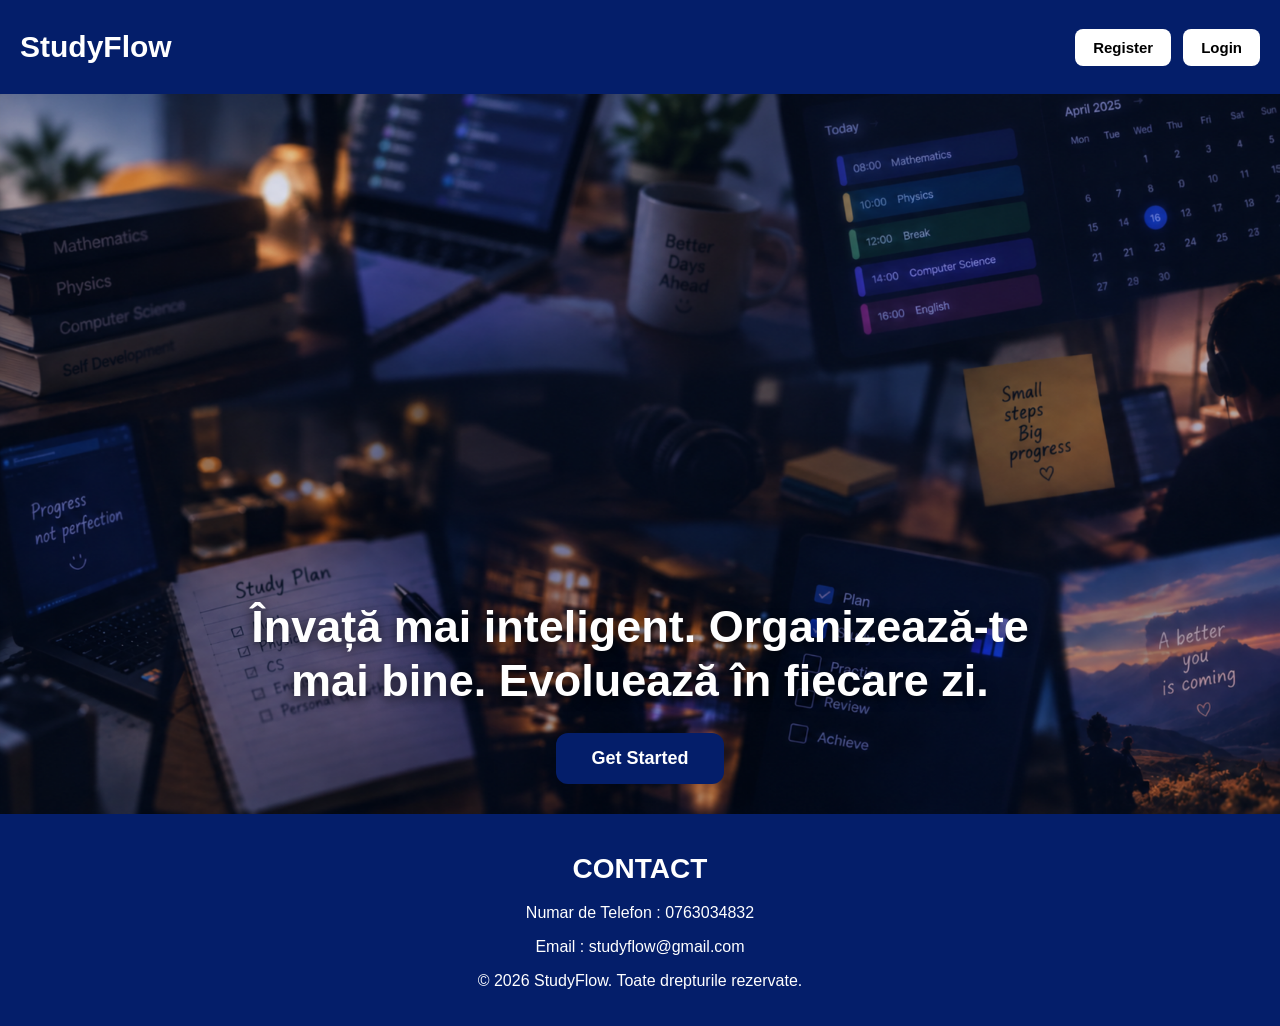
<file: StudyFlow/index.html>
<!DOCTYPE html>
<html>
<head>
    <title>StudyFlow</title>
    <link rel="stylesheet" href="style.css">
</head>

<body>

    <header>
        <h1 id="txtlogo">StudyFlow</h1>

        <div class="upbuttons">
            <a href="register.html">
                <button class="nav-btn">Register</button>
            </a>

            <a href="login.html">
                <button class="nav-btn">Login</button>
            </a>
        </div>
    </header>

    <main>
        <div id="welcome">
            <h1 id="infotxt">
                Învață mai inteligent. Organizează-te mai bine.
                Evoluează în fiecare zi.
            </h1>

            <button id="getstarted">Get Started</button>
        </div>

        <div id="chat" hidden>
            <div class="chatheader">
                <h2>StudyFlow AI</h2>
                <p>Cu ce te pot ajuta astăzi?</p>
            </div>

            <div id="messages">
                <div class="message ai">
                    Salut! Cu ce te pot ajuta astăzi?
                </div>
            </div>

            <form id="chatform">
                <input type="text" id="message" placeholder="Scrie un mesaj..." required>
                <button type="submit" id="sendbtn">Trimite</button>
            </form>
        </div>
    </main>

    <footer>
        <h1 id="ctctxt">CONTACT</h1>
        <div class="contact">
            <p>Numar de Telefon : 0763034832</p>
            <p>Email : studyflow@gmail.com</p>
        </div>
        <p id="cpy">© 2026 StudyFlow. Toate drepturile rezervate.</p>
    </footer>

    <script>
        document.addEventListener("DOMContentLoaded", function() {
            const currentUser = JSON.parse(sessionStorage.getItem("currentUser"));
            const upbuttons = document.querySelector(".upbuttons");
            const welcome = document.getElementById("welcome");
            const chat = document.getElementById("chat");

            if (currentUser) {
                welcome.hidden = true;
                chat.hidden = false;

                upbuttons.innerHTML = `
                    <span class="salut">Salut, ${currentUser.username}!</span>
                    <button id="logoutBtn" class="nav-btn">Logout</button>
                `;

                document.getElementById("logoutBtn").addEventListener("click", function() {
                    sessionStorage.removeItem("currentUser");
                    window.location.reload();
                });
            }

            document.getElementById("getstarted").addEventListener("click", function() {
                window.location.href = "register.html";
            });

            const chatform = document.getElementById("chatform");
            const message = document.getElementById("message");
            const messages = document.getElementById("messages");

            chatform.addEventListener("submit", function(event) {
                event.preventDefault();

                const text = message.value.trim();

                if (text === "") {
                    return;
                }

                const userMessage = document.createElement("div");
                userMessage.className = "message user";
                userMessage.textContent = text;
                messages.appendChild(userMessage);

                message.value = "";

                const aiMessage = document.createElement("div");
                aiMessage.className = "message ai";
                aiMessage.textContent = "Am primit mesajul tău! Aici voi răspunde cu ajutorul AI.";
                messages.appendChild(aiMessage);

                messages.scrollTop = messages.scrollHeight;
            });
        });
    </script>

</body>
</html>
</file>
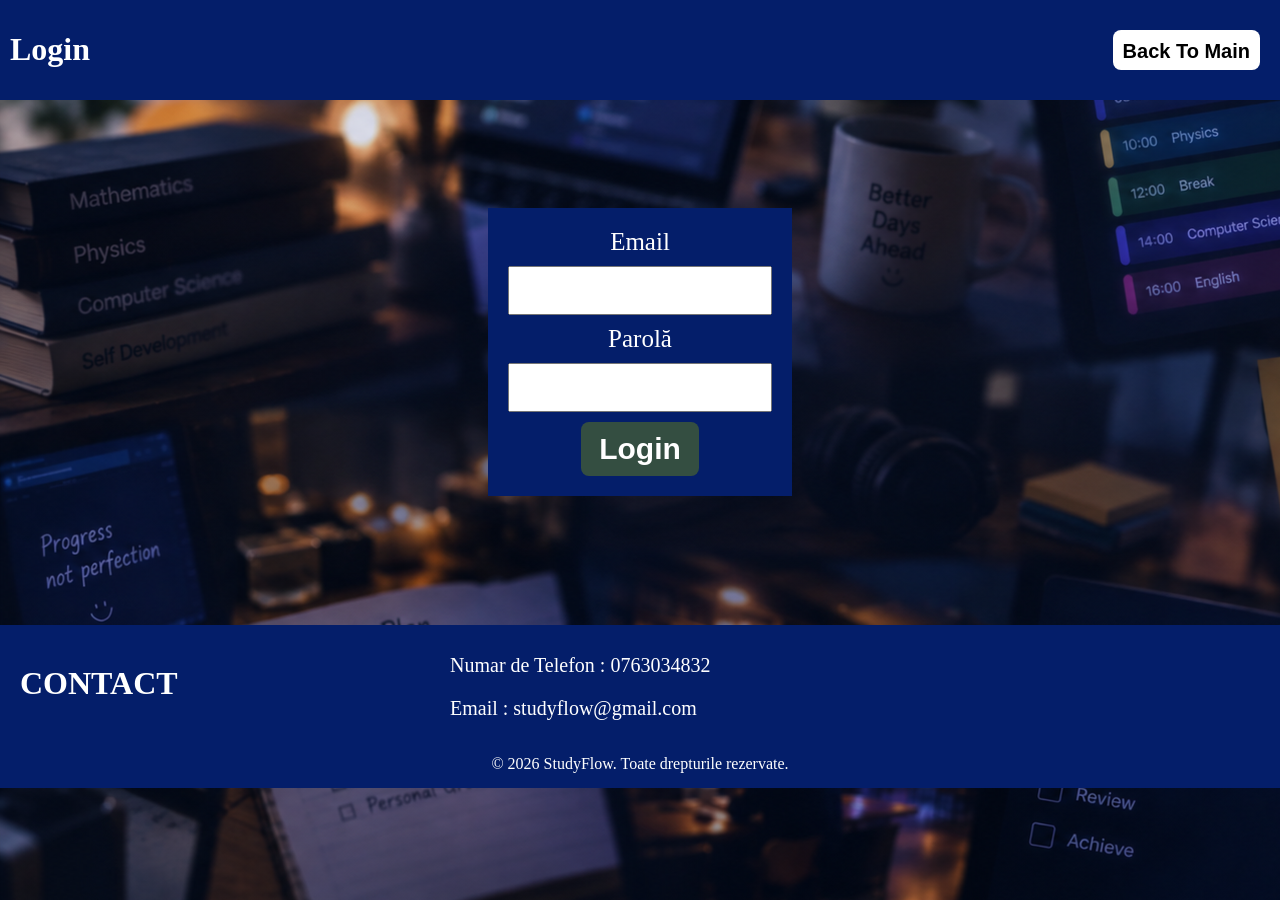
<file: StudyFlow/login.html>
<!DOCTYPE html> 
<html>
<head>
    <title>Login StudyFlow</title>
    <link rel="stylesheet" href="style3.css">
</head>
<header>
    <h1>Login</h1>
    <a href="index.html">
        <button id="btm">Back To Main</button>
    </a>
</header>
<br><br><br><br><br><br>
<body>
    <div class="formular">
        <label for="email">Email</label>
        <input type="email" id="email" name="email">
        <label for="password">Parolă</label>
        <input type="password" id="password" name="password">

        <button type="button" id="loginbtn" style="background-color: #344E41; color: white; font-size: 30px; padding: 10px 18px; border-radius: 8px; cursor: pointer;">Login</button>
    </div>

    <script>
        document.getElementById('loginbtn').addEventListener('click', function() {
            const email = document.getElementById('email').value.trim();
            const password = document.getElementById('password').value.trim();

            if (!email || !password) {
                alert('Te rugăm să introduci email-ul și parola!');
                return;
            }

            const users = JSON.parse(localStorage.getItem('users')) || [];
            const matchedUser = users.find(u => u.email === email && u.password === password);

            if (matchedUser) {
                sessionStorage.setItem('currentUser', JSON.stringify(matchedUser));
                alert('Autentificare reușită! Bine ai venit, ' + matchedUser.username + '!');
                window.location.href = 'index.html';
            } else {
                alert('Email sau parolă incorectă!');
            }
        });
    </script>
</body>
<br><br><br><br><br><br>
<footer>
    <h1 id="ctctxt">CONTACT</h1>
    <div class="contact">
        <p>Numar de Telefon : 0763034832</p>
        <p>Email : studyflow@gmail.com</p>
    </div>
    <p id="cpy">© 2026 StudyFlow. Toate drepturile rezervate.</p>
</footer>
</html>
</file>
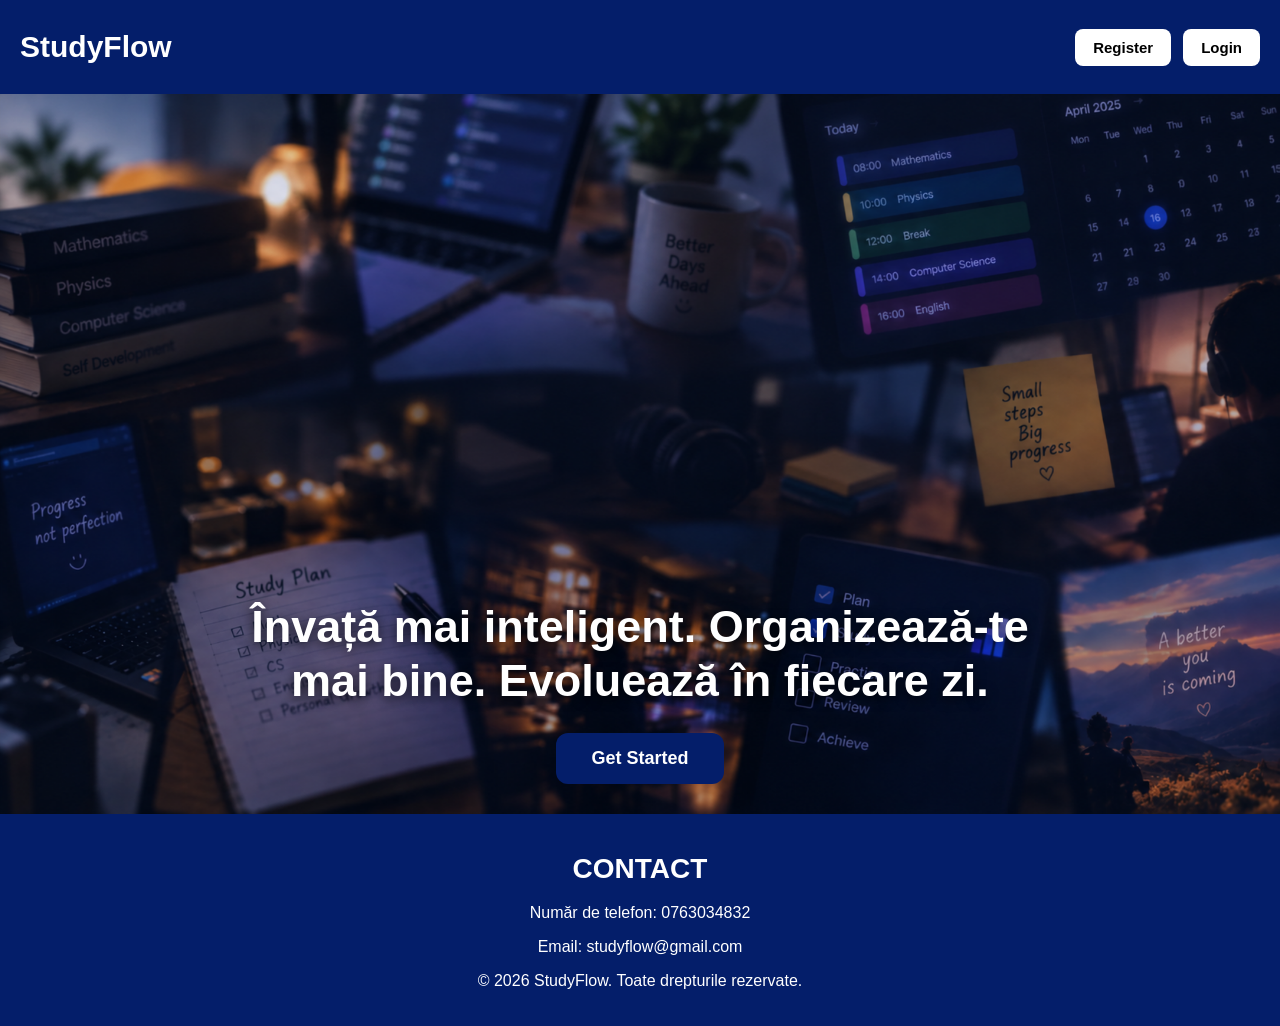
<file: StudyFlow/register.html>
<!DOCTYPE html>
<html lang="ro">
<head>
    <meta charset="UTF-8">
    <meta name="viewport" content="width=device-width, initial-scale=1.0">
    <title>StudyFlow</title>
    <link rel="stylesheet" href="style.css">
</head>

<body>

    <header>
        <h1 id="txtlogo">StudyFlow</h1>

        <div class="upbuttons" id="upbuttons">
            <a href="register.html">
                <button class="nav-btn">Register</button>
            </a>

            <a href="login.html">
                <button class="nav-btn">Login</button>
            </a>
        </div>
    </header>

    <main>
        <!-- Pagina pentru utilizatorii nelogați -->
        <section id="welcome">
            <h1 id="infotxt">
                Învață mai inteligent. Organizează-te mai bine.
                Evoluează în fiecare zi.
            </h1>

            <button id="getstarted">Get Started</button>
        </section>

        <!-- Chatul apare numai când utilizatorul este logat -->
        <section id="chat" hidden>
            <div class="chat-header">
                <h2>StudyFlow AI</h2>
                <p>Asistentul tău personal pentru învățare</p>
            </div>

            <div id="messages" aria-live="polite">
                <div class="message ai-message">
                    Salut! 👋 Cu ce te pot ajuta astăzi?
                </div>
            </div>

            <form id="chat-form">
                <input
                    type="text"
                    id="message-input"
                    placeholder="Scrie un mesaj..."
                    autocomplete="off"
                    aria-label="Mesajul tău"
                    required
                >

                <button type="submit" id="send-btn">
                    Trimite
                </button>
            </form>
        </section>
    </main>

    <footer>
        <h1 id="ctctxt">CONTACT</h1>

        <div class="contact">
            <p>Număr de telefon: 0763034832</p>
            <p>Email: studyflow@gmail.com</p>
        </div>

        <p id="cpy">
            © 2026 StudyFlow. Toate drepturile rezervate.
        </p>
    </footer>

    <script>
        document.addEventListener("DOMContentLoaded", function () {
            const currentUser = JSON.parse(
                sessionStorage.getItem("currentUser")
            );

            const upbuttons = document.getElementById("upbuttons");
            const welcome = document.getElementById("welcome");
            const chat = document.getElementById("chat");

            // Dacă utilizatorul este logat, afișăm chatul
            if (currentUser) {
                welcome.hidden = true;
                chat.hidden = false;

                const greeting = document.createElement("span");
                greeting.className = "user-greeting";
                greeting.textContent =
                    "Salut, " + currentUser.username + "!";

                const logoutBtn = document.createElement("button");
                logoutBtn.id = "logoutBtn";
                logoutBtn.className = "nav-btn";
                logoutBtn.textContent = "Logout";

                upbuttons.replaceChildren(greeting, logoutBtn);

                logoutBtn.addEventListener("click", function () {
                    sessionStorage.removeItem("currentUser");
                    window.location.reload();
                });

            } else {
                welcome.hidden = false;
                chat.hidden = true;
            }

            // Butonul Get Started duce utilizatorul la înregistrare
            document.getElementById("getstarted")
                .addEventListener("click", function () {
                    window.location.href = "register.html";
                });

            // Trimiterea mesajelor în chat
            const chatForm = document.getElementById("chat-form");
            const messageInput = document.getElementById("message-input");
            const messages = document.getElementById("messages");

            function addMessage(text, className) {
                const message = document.createElement("div");
                message.className = "message " + className;
                message.textContent = text;

                messages.appendChild(message);
                messages.scrollTop = messages.scrollHeight;
            }

            chatForm.addEventListener("submit", function (event) {
                event.preventDefault();

                const text = messageInput.value.trim();

                if (!text) return;

                addMessage(text, "user-message");
                messageInput.value = "";
                messageInput.focus();

                // Răspuns temporar, până conectăm API-ul AI
                addMessage(
                    "Mesajul tău a fost primit! În curând voi putea răspunde folosind AI.",
                    "ai-message"
                );
            });
        });
    </script>

</body>
</html>
</file>
<file: StudyFlow/style.css>
html {
    overscroll-behavior-y: none;
}

body {
    margin: 0;
    padding: 0;
    overscroll-behavior-y: none;
    overflow-x: clip;
}

header {
    display: flex;
    justify-content: space-between;
    align-items: center;
    padding: 10px 20px;
    color: white;
    background-color: #041e6a;
}

body {
    margin: 0;
    font-family: Arial, sans-serif;
}

#txtlogo {
    font-size: 30px;
}

.upbuttons {
    display: flex;
    gap: 12px;
}

.nav-btn {
    background-color: white;
    color: black;
    padding: 10px 18px;
    border: none;
    border-radius: 8px;
    font-size: 15px;
    font-weight: bold;
    cursor: pointer;
    transition: box-shadow 0.3s ease;
}

.nav-btn:hover {
    box-shadow: 0 0 10px white,
                0 0 25px white,
                0 0 45px #baffc2;
}

.nav-btn:active {
    transform: scale(0.95);
}

main {
    background-image: url("images/bg.png");
    background-size: cover;
    background-position: center;
    background-repeat: no-repeat;

    min-height: 80vh;
    padding: 30px;
    box-sizing: border-box;

    display: flex;
    flex-direction: column;
    justify-content: flex-end;
    align-items: center;
    gap: 20px;
}

#infotxt {
    text-align: center;
    font-size: 45px;
    font-weight: bold;
    color: white;
    margin: 0;
    max-width: 850px;
    line-height: 1.2;
    text-shadow: 0 3px 12px rgba(0, 0, 0, 0.7);
}

#getstarted {
    background-color: #041e6a;
    color: white;
    padding: 15px 35px;
    border: none;
    border-radius: 12px;
    font-size: 18px;
    font-weight: bold;
    cursor: pointer;
    transition: box-shadow 0.3s ease, transform 0.3s ease;
}

#getstarted:hover {
    background-color: #119b23;
    box-shadow: 0 0 10px white,
                0 0 25px #baffc2;
    transform: translateY(-3px);
}

#getstarted:active {
    transform: scale(0.95);
}

footer {
    background-color: #041e6a;
    color: white;
    padding: 20px;
    text-align: center;
}

footer h1 {
    font-size: 28px;
}


[hidden] {
    display: none !important;
}

#welcome {
    width: 100%;
    display: flex;
    flex-direction: column;
    align-items: center;
    gap: 25px;
}

#welcome[hidden] {
    display: none !important;
}

#chat {
    width: 90%;
    max-width: 850px;
    height: 550px;
    background-color: white;
    border-radius: 15px;
    overflow: hidden;
    display: flex;
    flex-direction: column;
    box-shadow: 0 0 15px rgba(0, 0, 0, 0.3);
}

#chat[hidden] {
    display: none !important;
}

.chatheader {
    background-color: #041e6a;
    color: white;
    padding: 15px 20px;
}

.chatheader h2 {
    margin: 0 0 8px;
}

.chatheader p {
    margin: 0;
}

#messages {
    flex: 1;
    padding: 20px;
    display: flex;
    flex-direction: column;
    gap: 12px;
    overflow-y: auto;
    background-color: #f2f4f8;
}

.message {
    max-width: 75%;
    padding: 12px 15px;
    border-radius: 12px;
    font-size: 16px;
    overflow-wrap: anywhere;
    white-space: pre-wrap;
}

.ai {
    align-self: flex-start;
    background-color: white;
    color: black;
    border: 1px solid #ddd;
}

.user {
    align-self: flex-end;
    background-color: #041e6a;
    color: white;
}

#chatform {
    display: flex;
    gap: 10px;
    padding: 15px;
    background-color: white;
}

#message {
    flex: 1;
    min-width: 0;
    padding: 12px;
    border: 1px solid #aaa;
    border-radius: 8px;
    font-size: 16px;
    outline: none;
}

#message:focus {
    border-color: #041e6a;
}

#sendbtn {
    background-color: #041e6a;
    color: white;
    border: none;
    border-radius: 8px;
    padding: 12px 20px;
    cursor: pointer;
    font-size: 15px;
}

#sendbtn:hover {
    background-color: #119b23;
}

.salut {
    color: white;
    font-size: 18px;
    font-weight: bold;
    margin-right: 10px;
}

@media (max-width: 600px) {
    main {
        padding: 15px;
    }

    #infotxt {
        font-size: 30px;
    }

    #chat {
        width: 100%;
        height: 500px;
    }

    #messages {
        padding: 12px;
    }

    #chatform {
        padding: 10px;
        gap: 7px;
    }

    #sendbtn {
        padding: 10px;
    }

    .salut {
        font-size: 13px;
        margin-right: 5px;
    }
}
</file>
<file: StudyFlow/style3.css>
html {
    overscroll-behavior-y: none;
}

main {
    background-image: url("images/bgreg.png");
    background-size: cover;
    background-position: center;
    background-repeat: no-repeat;

    min-height: 80vh;
    padding: 30px;
    box-sizing: border-box;

    display: flex;
    flex-direction: column;
    justify-content: flex-end;
    align-items: center;
    gap: 20px;
}

body {
    margin: 0;
    padding: 0;
    overscroll-behavior-y: none;
    overflow-x: clip;
    background-image: url("images/bg.png");
}

header{
    display: flex;
    justify-content: space-between;
    padding: 10px;
    background-color: #041e6a;
    color : white;
}

#btm{
    height: 50%;
    font-size: 20px;
    background-color: white;
    color: black;
    padding: 10px 10px;
    border: none;
    border-radius: 8px;
    font-weight: bold;
    cursor: pointer;
    transition: box-shadow 0.3s ease;
    margin-top: 20px;
    margin-right: 10px;
}

#btm:hover {
    background-color: #119b23;
    box-shadow: 0 0 10px white,
                0 0 25px #baffc2;
    transform: translateY(-3px);
}

#btm:active {
    transform: scale(0.95);
}

#regbtn{
    background-color: aqua;
}

#regbtn:hover {
    background-color: #119b23;
    box-shadow: 0 0 10px white,
                0 0 25px #baffc2;
    transform: translateY(-3px);
}

#regbtn:active {
    transform: scale(0.95);
}

.formular {
    color: white;
    display: flex;
    flex-direction: column;
    align-items: center;
    gap: 10px;
    background-color: #041e6a;
    padding: 20px;
    width: fit-content;
    margin: 0 auto;
}

.formular label{
    font-size: 25px;
}

.formular input{
    width: 250px;
    height: 35px;
    font-size: 18px;
    padding: 5px;
}

.formular button{
    font-size: 30px;
    background-color: #344E41;
    color: white;
    padding: 10px 18px;
    border: none;
    border-radius: 8px;
    font-weight: bold;
    cursor: pointer;
    transition: box-shadow 0.3s ease;
}

footer{
    background-color: #041e6a;
    color : white ;
}


#cpy{
    text-align: center;
    position:relative;
    top:-15px;
}

#ctctxt{
    position: relative;
    top:40px;
    left: 20px;
}

.contact {
    position: relative;
    top: -30px;
    left: 450px;
    font-size: 20px;
}
</file>
